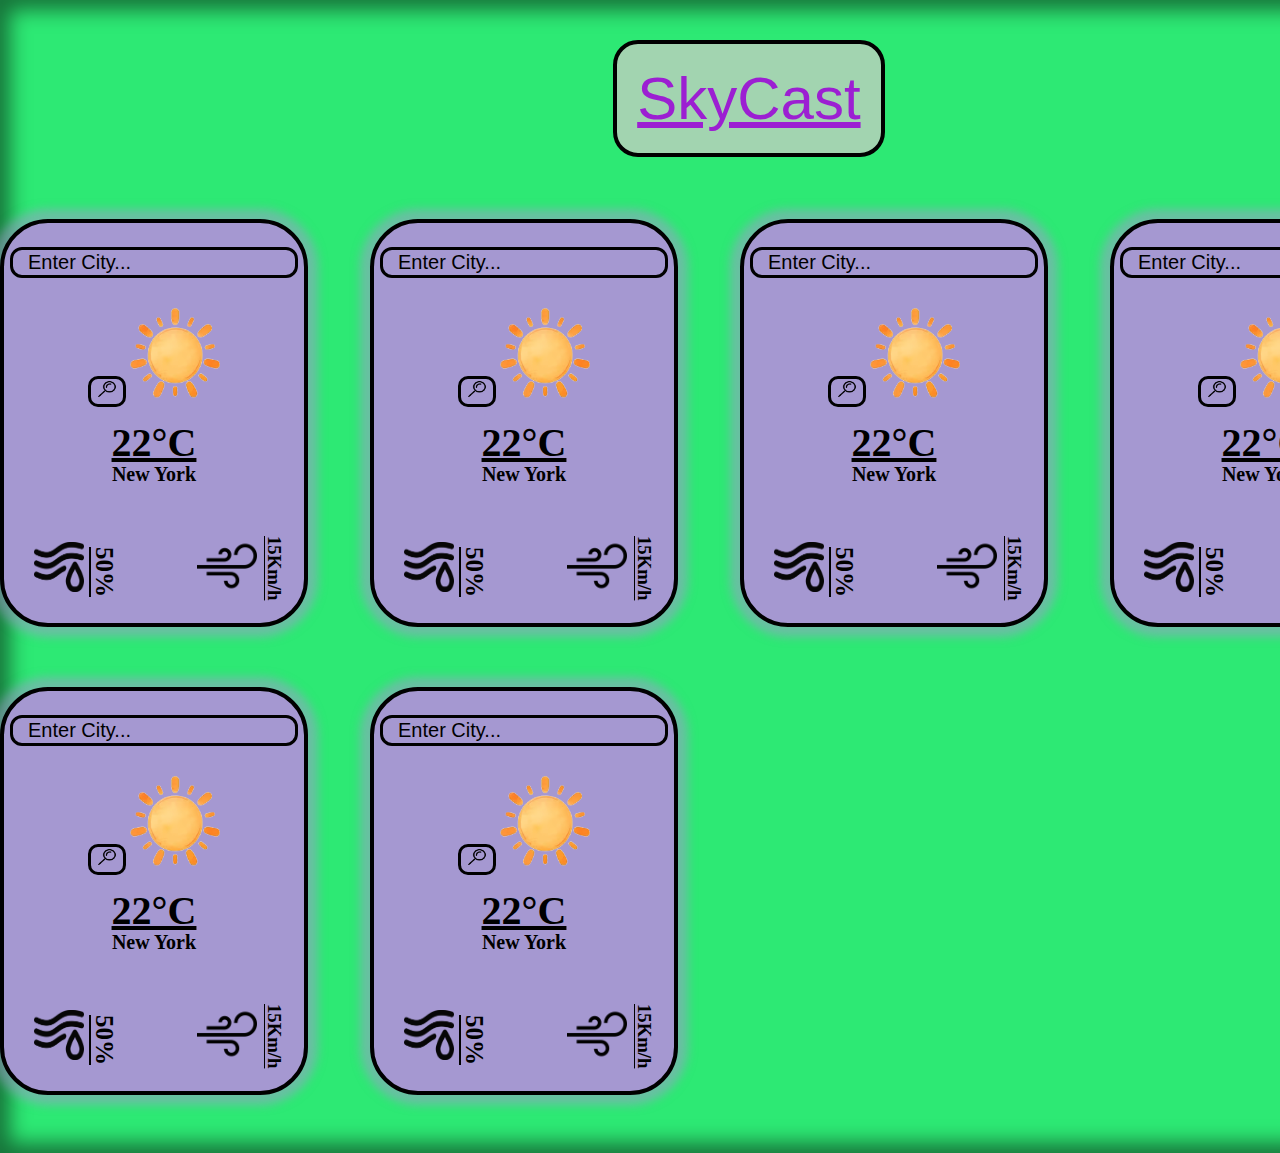
<file: index.html>
<!DOCTYPE html>
<html lang="en">
<head>
    <meta charset="UTF-8">
    <meta name="viewport" content="width=device-width, initial-scale=1.0">
    <title>Weather App</title>
    <link rel="stylesheet" href="./styles/style.css">
</head>
<body>
    <h1 class="mainHead">SkyCast</h1>
    <div class="container">
        <div class="item"> 
            <input type="text" class="inputs" placeholder="Enter City...">
            <button class="search"><img src="./Images/search.png" alt="" width="20px" height="18px"></button>
            <img src="./Images/sunny.png" alt="Sunny" width="90px" height="90px" class="weather-img">
            <div>
                <h1 class="temp">22°C</h1>
                <h4 class="city">New York</h4>
            </div>
            <div class="extras">
                    <img src="./Images/humidity.png" alt="humidty" width="50px" height="50px" class="humid">
                    <h3 class="humidText">50%</h3>
                    <img src="./Images/windspeed.png" alt="windSpeed" width="60px" height="60px" class="windSpeed">
                    <h3 class="windText">15Km/h</h3>
            </div>
        </div>    
        <div class="item"> 
            <input type="text" class="inputs" placeholder="Enter City...">
            <button class="search"><img src="./Images/search.png" alt="" width="20px" height="18px"></button>
            <img src="./Images/sunny.png" alt="Sunny" width="90px" height="90px" class="weather-img">
            <div>
                <h1 class="temp">22°C</h1>
                <h4 class="city">New York</h4>
            </div>
            <div class="extras">
                    <img src="./Images/humidity.png" alt="humidty" width="50px" height="50px" class="humid">
                    <h3 class="humidText">50%</h3>
                    <img src="./Images/windspeed.png" alt="windSpeed" width="60px" height="60px" class="windSpeed">
                    <h3 class="windText">15Km/h</h3>
            </div>
        </div>    
        <div class="item"> 
            <input type="text" class="inputs" placeholder="Enter City...">
            <button class="search"><img src="./Images/search.png" alt="" width="20px" height="18px"></button>
            <img src="./Images/sunny.png" alt="Sunny" width="90px" height="90px" class="weather-img">
            <div>
                <h1 class="temp">22°C</h1>
                <h4 class="city">New York</h4>
            </div>
            <div class="extras">
                    <img src="./Images/humidity.png" alt="humidty" width="50px" height="50px" class="humid">
                    <h3 class="humidText">50%</h3>
                    <img src="./Images/windspeed.png" alt="windSpeed" width="60px" height="60px" class="windSpeed">
                    <h3 class="windText">15Km/h</h3>
            </div>
        </div>    
        <div class="item"> 
            <input type="text" class="inputs" placeholder="Enter City...">
            <button class="search"><img src="./Images/search.png" alt="" width="20px" height="18px"></button>
            <img src="./Images/sunny.png" alt="Sunny" width="90px" height="90px" class="weather-img">
            <div>
                <h1 class="temp">22°C</h1>
                <h4 class="city">New York</h4>
            </div>
            <div class="extras">
                    <img src="./Images/humidity.png" alt="humidty" width="50px" height="50px" class="humid">
                    <h3 class="humidText">50%</h3>
                    <img src="./Images/windspeed.png" alt="windSpeed" width="60px" height="60px" class="windSpeed">
                    <h3 class="windText">15Km/h</h3>
            </div>
        </div>    
        <div class="item"> 
            <input type="text" class="inputs" placeholder="Enter City...">
            <button class="search"><img src="./Images/search.png" alt="" width="20px" height="18px"></button>
            <img src="./Images/sunny.png" alt="Sunny" width="90px" height="90px" class="weather-img">
            <div>
                <h1 class="temp">22°C</h1>
                <h4 class="city">New York</h4>
            </div>
            <div class="extras">
                    <img src="./Images/humidity.png" alt="humidty" width="50px" height="50px" class="humid">
                    <h3 class="humidText">50%</h3>
                    <img src="./Images/windspeed.png" alt="windSpeed" width="60px" height="60px" class="windSpeed">
                    <h3 class="windText">15Km/h</h3>
            </div>
        </div>    
        <div class="item"> 
            <input type="text" class="inputs" placeholder="Enter City...">
            <button class="search"><img src="./Images/search.png" alt="" width="20px" height="18px"></button>
            <img src="./Images/sunny.png" alt="Sunny" width="90px" height="90px" class="weather-img">
            <div>
                <h1 class="temp">22°C</h1>
                <h4 class="city">New York</h4>
            </div>
            <div class="extras">
                    <img src="./Images/humidity.png" alt="humidty" width="50px" height="50px" class="humid">
                    <h3 class="humidText">50%</h3>
                    <img src="./Images/windspeed.png" alt="windSpeed" width="60px" height="60px" class="windSpeed">
                    <h3 class="windText">15Km/h</h3>
            </div>
        </div>    
    </div>
</body>
</html>
</file>
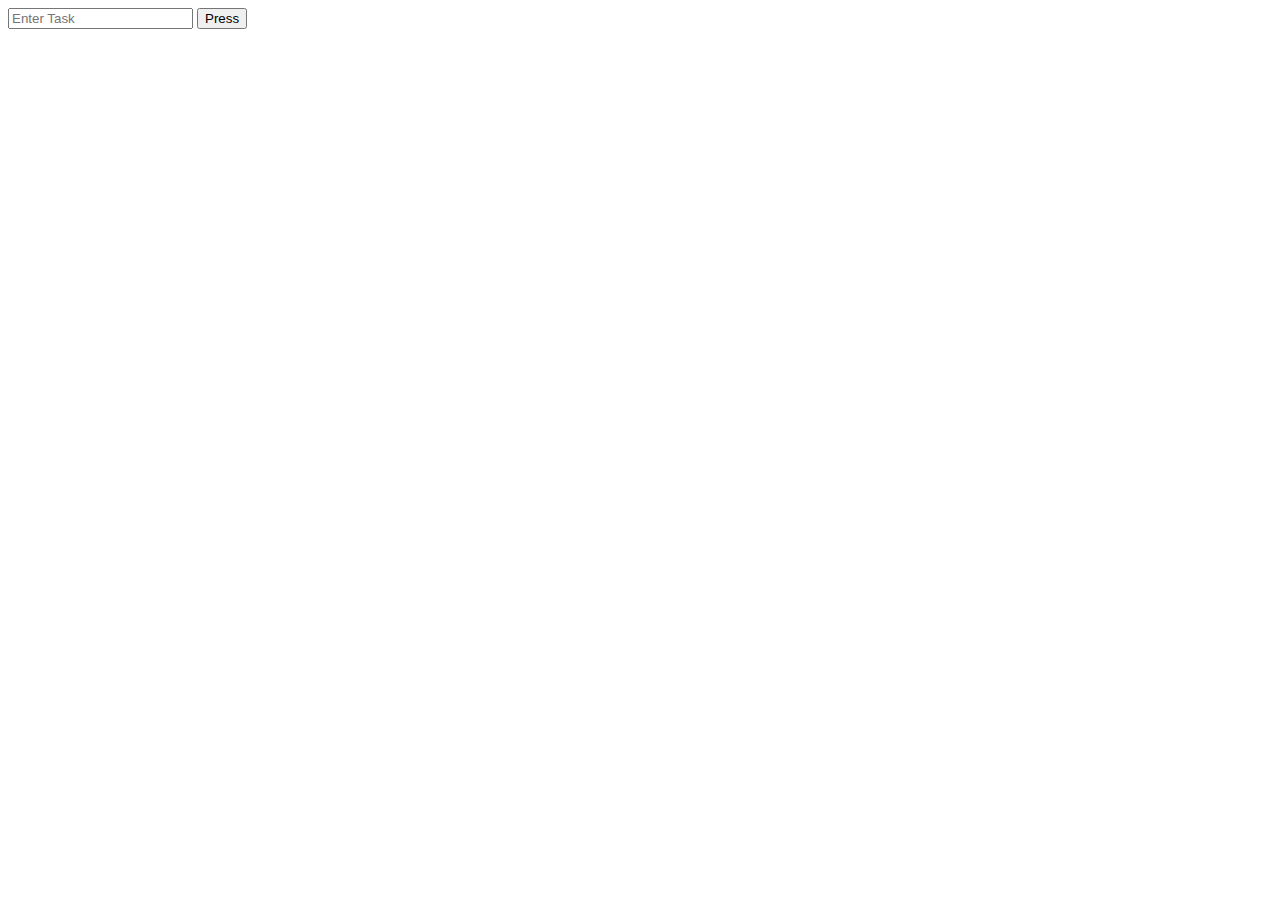
<file: test.html>
<!DOCTYPE html>
<html lang="en">
<head>
    <meta charset="UTF-8">
    <meta name="viewport" content="width=device-width, initial-scale=1.0">
    <title>Document</title>
    <!-- <link rel="stylesheet" href="./styles/style.css"> -->
</head>
<body>
    
    <input type="text" class="my-class" placeholder="Enter Task" onkeydown="
        if(event.key=='Enter'){
            giveWeather();
        }">
    <button onclick="giveWeather()">Press</button>





    <script src="/scripts/script.js"></script>
</body>
</html>
</file>
<file: styles/style.css>
body {
    margin: 0;
    align-items: center;
    justify-content: center;
    padding: 0;
    min-width: 100%;
    min-height: 100%;
    position: absolute;
    background-color: #2de974;
    box-shadow: inset 0 0 20px 10px rgba(0, 0, 0, 0.5);
}  

.mainHead{ 
    position: absolute;
    left: 42%;
    top: 0%;
    display: inline-block;
    padding: 20px;
    border-radius: 25px; /* Set the border radius for a round shape */
    background-color: rgba(212, 203, 203, 0.7); 
    font-family:'Trebuchet MS', 'Lucida Sans Unicode', 'Lucida Grande', 'Lucida Sans', Arial, sans-serif;
    font-size: 60px;
    text-decoration:underline;
    font-weight: 500;
    color: #9c1fd2;
    border: solid 4px black;
}

.container{ 
    align-items: center;
    justify-content: center;
    position: relative;
    display: grid;
    grid-template-columns: 350px 350px 350px 350px;
    row-gap: 60px;
    column-gap: 20px;
    margin: 4%;
    margin-top: 15%;
    /* border: solid 2px red; */
}

.item{
    height: 400px;
    width: 300px;
    align-items: center;
    justify-content: center;
    border-radius: 48px;
    background-color: #a598d1;
    text-align: center;
    border: solid 4px black;
    box-shadow: 0 0 10px 10px rgba(165,152, 209, 0.5);
}

.inputs{
    margin-top: 8%;
    border-radius: 12px;
    border: solid 3px rgb(0, 0, 0);
    font-family: 'Franklin Gothic Medium', 'Arial Narrow', Arial, sans-serif;
    font-size: 20px;
    padding-left: 15px;
    background: none;
}

::placeholder{
    color: black;
}

.search{
    margin-top: 5%;
    border-radius: 10px;
    border: solid 3px black;
    font-size: 20px;
    background: none;
    cursor:pointer;

}

.weather-img{
    padding-top: 30px;
    align-items: center;
}

.temp{
    margin-top: 12px ;
    font-size: 40px;
    align-items: center;
    text-decoration: underline;
}

.city{
    margin-top: -30px;
    font-size: 20px;
}

.extras{
    display: flex;
}

.humid{
    margin-top: 10%;
    margin-left: 10%;
}

.humidText{
    margin-top: 10%;
    margin-left: 2%;
    font-size: 25px;
    writing-mode: vertical-lr;
    text-decoration: underline;
    
}

.windSpeed{
    margin-top: 8%;
    margin-left: 18%;
}

.windText{
    margin-top: 8%;
    margin-left: 2%;
    writing-mode: vertical-lr;
    text-decoration: underline;
}

.add-more-but{
    height: 400px;
    width: 300px;
    align-items: center;
    justify-content: center;
    border-radius: 48px;
    text-align: center;
    border: solid 4px black;

}

.add-mor{
    background: none;
    border: none;
    align-items: center;
    justify-content: center;
    margin-top: 20%;
}
.add-more{
    margin-top: 15%;
    text-align: center;
    cursor: pointer;
    background:none;
    border: none;

}
.add-mor1{
    margin-top: 15%;
    text-align: center;
    cursor: pointer;
    background:none;
    border: none;

}
.add-mor2{
    margin-top: 15%;
    text-align: center;
    cursor: pointer;
    background:none;
    border: none;

}
</file>
